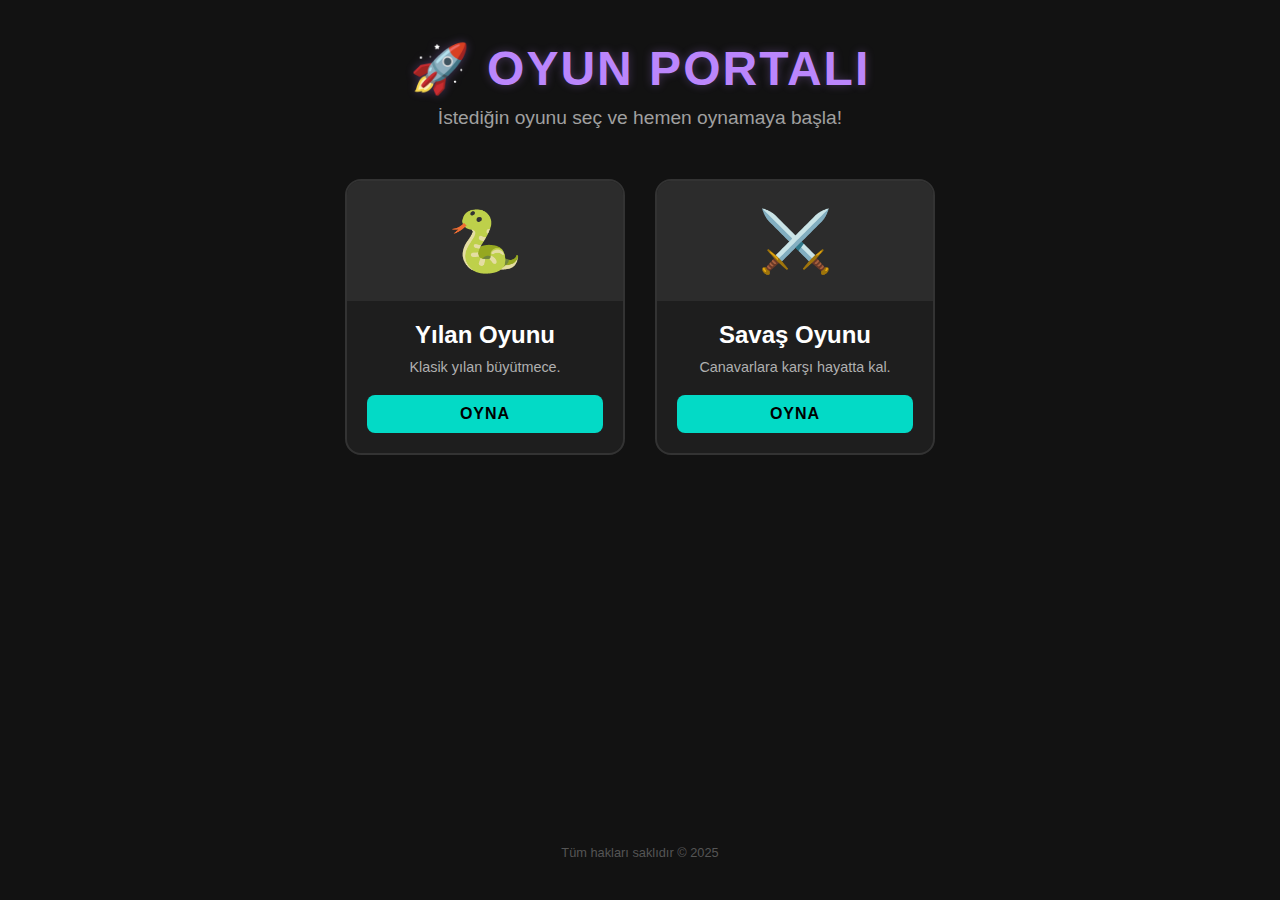
<file: index.html>
<!DOCTYPE html>
<html lang="tr">
<head>
    <meta charset="UTF-8">
    <meta name="viewport" content="width=device-width, initial-scale=1.0">
    <title>Oyun Dünyası | Arcade</title>
    <link rel="stylesheet" href="style.css">
</head>
<body>

    <header>
        <h1>🚀 Oyun Portalı</h1>
        <p>İstediğin oyunu seç ve hemen oynamaya başla!</p>
    </header>

    <div class="oyun-container">

        <a href="OYUNLAR/yilanoyunu/index.html" class="oyun-kutusu">
            <div class="ikon-alani">🐍</div>
            <div class="metin-alani">
                <span class="oyun-adi">Yılan Oyunu</span>
                <span class="oyun-aciklama">Klasik yılan büyütmece.</span>
                <span class="oyna-buton">OYNA</span>
            </div>
        </a>

        <a href="OYUNLAR/savasoyunu/index.html" class="oyun-kutusu">
            <div class="ikon-alani">⚔️</div>
            <div class="metin-alani">
                <span class="oyun-adi">Savaş Oyunu</span>
                <span class="oyun-aciklama">Canavarlara karşı hayatta kal.</span>
                <span class="oyna-buton">OYNA</span>
            </div>
        </a>

    </div>

    <footer>
        <p>Tüm hakları saklıdır &copy; 2025</p>
    </footer>

</body>
</html>
</file>
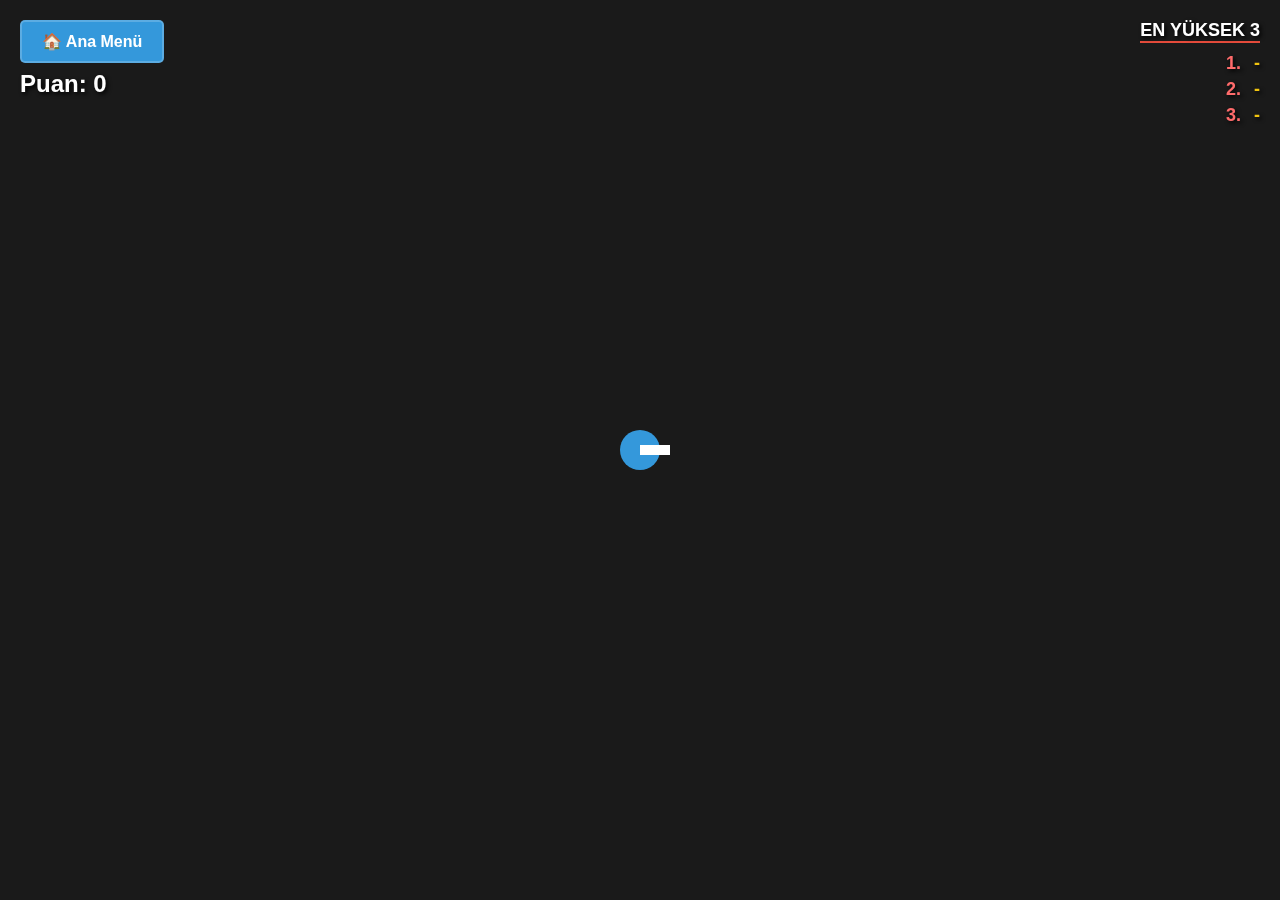
<file: OYUNLAR/savasoyunu/index.html>
<!DOCTYPE html>
<html lang="tr">
<head>
    <meta charset="UTF-8">
    <title>Savaş Oyunu - Sonsuz Mod</title>
    <style>
        body {
            margin: 0;
            overflow: hidden;
            background-color: #1a1a1a;
            font-family: 'Segoe UI', Tahoma, Geneva, Verdana, sans-serif;
            cursor: crosshair;
        }
        canvas {
            display: block;
        }

        /* ANA MENÜ BUTONU (SOL ÜST) */
        .home-button {
            position: absolute;
            top: 20px;
            left: 20px;
            background-color: #3498db;
            color: white;
            padding: 10px 20px;
            text-decoration: none;
            border-radius: 5px;
            font-weight: bold;
            font-size: 16px;
            border: 2px solid rgba(255,255,255,0.2);
            z-index: 100;
            transition: all 0.3s;
        }
        .home-button:hover {
            background-color: #2980b9;
            transform: scale(1.05);
        }

        /* MEVCUT PUAN (BUTONUN ALTINA ALINDI) */
        #ui-layer {
            position: absolute;
            top: 70px; /* Butonun altına gelmesi için aşağı ittik */
            left: 20px;
            color: white;
            font-size: 24px;
            font-weight: bold;
            pointer-events: none;
            text-shadow: 2px 2px 4px #000;
        }

        /* EN YÜKSEK SKORLAR (SAĞ ÜST) */
        #high-scores {
            position: absolute;
            top: 20px;
            right: 20px;
            color: white;
            text-align: right;
            pointer-events: none;
            text-shadow: 2px 2px 4px #000;
        }
        #high-scores h3 {
            margin: 0 0 10px 0;
            font-size: 18px;
            color: #fff;
            text-transform: uppercase;
            border-bottom: 2px solid #e74c3c;
            display: inline-block;
        }
        #high-scores ul {
            list-style: none;
            padding: 0;
            margin: 0;
            font-size: 18px;
        }
        #high-scores li {
            margin-bottom: 5px;
        }
        
        .rank-color { color: #ff6b6b; font-weight: bold; margin-right: 8px; }
        .score-color { color: #f1c40f; font-weight: bold; }

        /* OYUN BİTTİ EKRANI */
        #game-over {
            position: absolute;
            top: 50%;
            left: 50%;
            transform: translate(-50%, -50%);
            color: white;
            text-align: center;
            display: none;
            background: rgba(0, 0, 0, 0.9);
            padding: 40px;
            border-radius: 15px;
            border: 2px solid #e74c3c;
            box-shadow: 0 0 30px rgba(231, 76, 60, 0.6);
            z-index: 10;
        }
        button {
            background-color: #e74c3c;
            color: white;
            border: none;
            padding: 15px 30px;
            font-size: 20px;
            cursor: pointer;
            border-radius: 5px;
            margin-top: 20px;
            transition: background 0.3s;
        }
        button:hover {
            background-color: #c0392b;
        }
    </style>
</head>
<body>

    <a href="../../index.html" class="home-button">🏠 Ana Menü</a>

    <div id="ui-layer">Puan: <span id="score">0</span></div>

    <div id="high-scores">
        <h3>En Yüksek 3</h3>
        <ul id="high-score-list"></ul>
    </div>

    <div id="game-over">
        <h1 style="margin-top: 0; color: #e74c3c;">OYUN BİTTİ!</h1>
        <p style="font-size: 1.2rem;">Son Puanın: <span id="final-score" style="font-weight: bold; color: #f1c40f;">0</span></p>
        <button onclick="location.reload()">🔄 Tekrar Oyna</button>
    </div>

    <canvas id="gameCanvas"></canvas>

    <script>
        const canvas = document.getElementById('gameCanvas');
        const ctx = canvas.getContext('2d');
        const scoreEl = document.getElementById('score');
        const gameOverEl = document.getElementById('game-over');
        const finalScoreEl = document.getElementById('final-score');
        const highScoreListEl = document.getElementById('high-score-list');

        canvas.width = window.innerWidth;
        canvas.height = window.innerHeight;

        let score = 0;
        let isGameOver = false;
        let frameCount = 0;
        let speedMultiplier = 1.0;

        const mouse = { x: canvas.width / 2, y: canvas.height / 2 };

        window.addEventListener('mousemove', (event) => {
            mouse.x = event.clientX;
            mouse.y = event.clientY;
        });

        const player = {
            x: canvas.width / 2,
            y: canvas.height / 2,
            radius: 20,
            color: '#3498db',
            speed: 5
        };

        const bullets = [];
        const enemies = [];

        window.addEventListener('mousedown', () => {
            if (!isGameOver) shootBullet();
        });

        const keys = {};
        window.addEventListener('keydown', (e) => keys[e.code] = true);
        window.addEventListener('keyup', (e) => keys[e.code] = false);

        loadHighScores();

        // 30 saniyede bir düşmanları hızlandır
        setInterval(() => {
            if (!isGameOver) {
                speedMultiplier += 0.1;
            }
        }, 30000);

        function shootBullet() {
            const angle = Math.atan2(mouse.y - player.y, mouse.x - player.x);
            bullets.push({
                x: player.x,
                y: player.y,
                radius: 5,
                color: '#f1c40f',
                velocity: {
                    x: Math.cos(angle) * 12,
                    y: Math.sin(angle) * 12
                }
            });
        }

        function spawnEnemy() {
            const radius = Math.random() * 15 + 15;
            let x, y;
            const side = Math.floor(Math.random() * 4);

            switch(side) {
                case 0: x = Math.random() * canvas.width; y = -radius; break;
                case 1: x = canvas.width + radius; y = Math.random() * canvas.height; break;
                case 2: x = Math.random() * canvas.width; y = canvas.height + radius; break;
                case 3: x = -radius; y = Math.random() * canvas.height; break;
            }

            enemies.push({
                x: x,
                y: y,
                radius: radius,
                color: `hsl(${Math.random() * 360}, 50%, 50%)`,
                speed: (Math.random() * 1 + 1) * speedMultiplier
            });
        }

        function update() {
            if (isGameOver) return;

            // --- OYUNCU HAREKETİ ---
            if (keys['ArrowUp'] || keys['KeyW']) player.y -= player.speed;
            if (keys['ArrowDown'] || keys['KeyS']) player.y += player.speed;
            if (keys['ArrowLeft'] || keys['KeyA']) player.x -= player.speed;
            if (keys['ArrowRight'] || keys['KeyD']) player.x += player.speed;

            // --- EKRAN GEÇİŞİ (WRAP AROUND) ÖZELLİĞİ ---
            // Eğer sağdan çıkarsa, soldan geri girsin
            if (player.x - player.radius > canvas.width) {
                player.x = -player.radius;
            }
            // Eğer soldan çıkarsa, sağdan geri girsin
            else if (player.x + player.radius < 0) {
                player.x = canvas.width + player.radius;
            }
            // Eğer alttan çıkarsa, üstten geri girsin
            if (player.y - player.radius > canvas.height) {
                player.y = -player.radius;
            }
            // Eğer üstten çıkarsa, alttan geri girsin
            else if (player.y + player.radius < 0) {
                player.y = canvas.height + player.radius;
            }
            // -------------------------------------------

            // Mermileri Güncelle
            for (let i = bullets.length - 1; i >= 0; i--) {
                const b = bullets[i];
                b.x += b.velocity.x;
                b.y += b.velocity.y;

                if (b.x < 0 || b.x > canvas.width || b.y < 0 || b.y > canvas.height) {
                    bullets.splice(i, 1);
                }
            }

            frameCount++;
            if (frameCount % 100 === 0) spawnEnemy();

            // Düşmanları Güncelle
            for (let i = enemies.length - 1; i >= 0; i--) {
                const e = enemies[i];
                const angle = Math.atan2(player.y - e.y, player.x - e.x);
                e.x += Math.cos(angle) * e.speed;
                e.y += Math.sin(angle) * e.speed;

                const distToPlayer = Math.hypot(player.x - e.x, player.y - e.y);
                if (distToPlayer - e.radius - player.radius < 1) endGame();

                for (let j = bullets.length - 1; j >= 0; j--) {
                    const b = bullets[j];
                    const distToBullet = Math.hypot(b.x - e.x, b.y - e.y);
                    if (distToBullet - e.radius - b.radius < 1) {
                        score += 10;
                        scoreEl.innerText = score;
                        enemies.splice(i, 1);
                        bullets.splice(j, 1);
                        break;
                    }
                }
            }
        }

        function draw() {
            ctx.fillStyle = '#1a1a1a'; 
            ctx.fillRect(0, 0, canvas.width, canvas.height);

            // Oyuncu
            ctx.beginPath();
            ctx.arc(player.x, player.y, player.radius, 0, Math.PI * 2, false);
            ctx.fillStyle = player.color;
            ctx.fill();

            // Namlu
            ctx.save();
            ctx.translate(player.x, player.y);
            const angle = Math.atan2(mouse.y - player.y, mouse.x - player.x);
            ctx.rotate(angle);
            ctx.fillStyle = '#fff';
            ctx.fillRect(0, -5, 30, 10);
            ctx.restore();

            // Mermiler
            for (const b of bullets) {
                ctx.beginPath();
                ctx.arc(b.x, b.y, b.radius, 0, Math.PI * 2, false);
                ctx.fillStyle = b.color;
                ctx.fill();
            }

            // Düşmanlar
            for (const e of enemies) {
                ctx.beginPath();
                ctx.arc(e.x, e.y, e.radius, 0, Math.PI * 2, false);
                ctx.fillStyle = e.color;
                ctx.fill();
                ctx.strokeStyle = 'white';
                ctx.lineWidth = 1;
                ctx.stroke();
            }
        }

        function loadHighScores() {
            const scores = JSON.parse(localStorage.getItem('tankGameScores')) || [];
            updateScoreBoard(scores);
        }

        function saveScore(newScore) {
            let scores = JSON.parse(localStorage.getItem('tankGameScores')) || [];
            scores.push(newScore);
            scores.sort((a, b) => b - a);
            scores = scores.slice(0, 3);
            localStorage.setItem('tankGameScores', JSON.stringify(scores));
            updateScoreBoard(scores);
        }

        function updateScoreBoard(scores) {
            const displayScores = [...scores];
            while (displayScores.length < 3) {
                displayScores.push('-');
            }

            highScoreListEl.innerHTML = displayScores.map((s, index) => 
                `<li>
                    <span class="rank-color">${index + 1}.</span> 
                    <span class="score-color">${s}</span>
                </li>`
            ).join('');
        }

        function endGame() {
            isGameOver = true;
            gameOverEl.style.display = 'block';
            finalScoreEl.innerText = score;
            saveScore(score);
        }

        function animate() {
            requestAnimationFrame(animate);
            update();
            draw();
        }

        animate();
    </script>
</body>
</html>
</file>
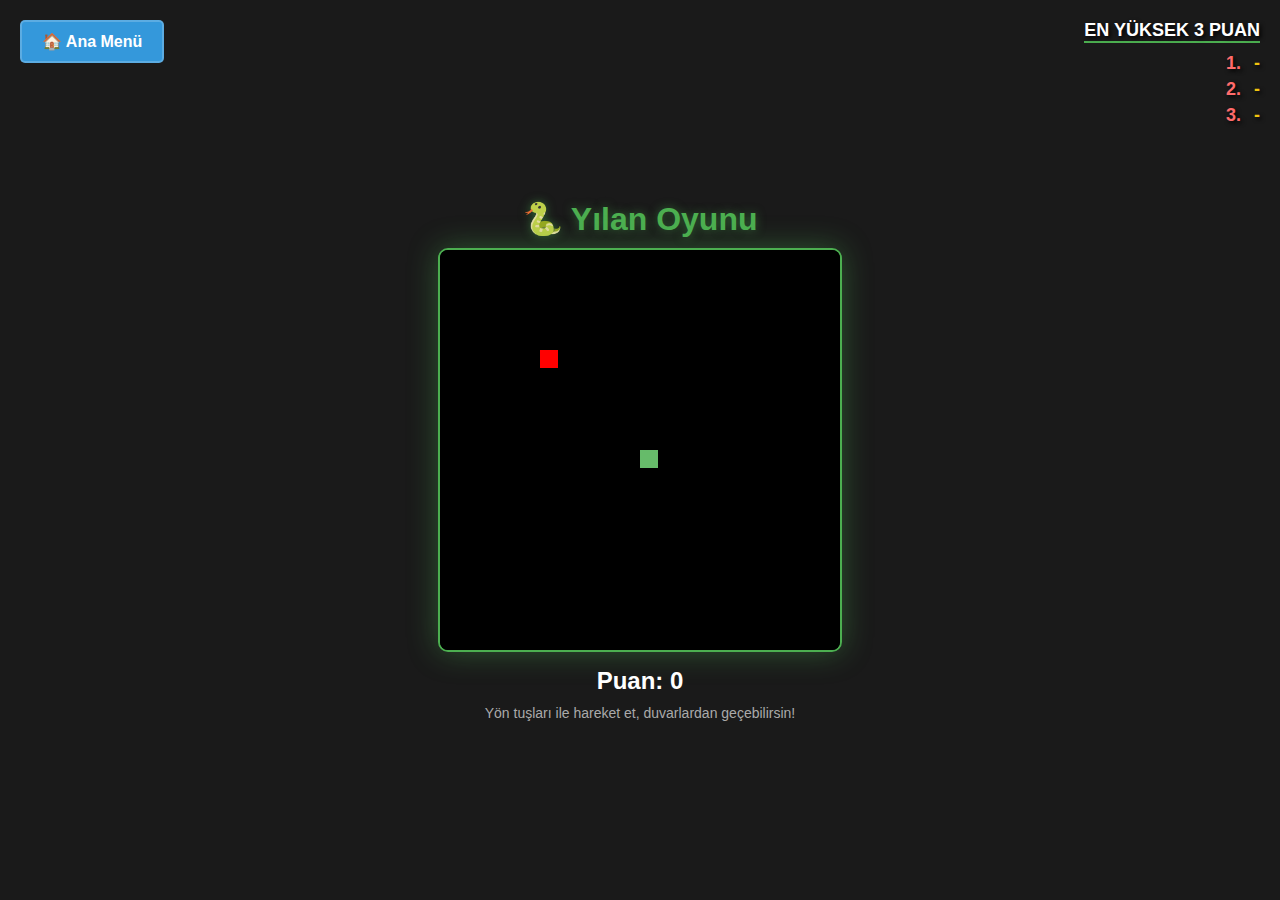
<file: OYUNLAR/yilanoyunu/index.html>
<!DOCTYPE html>
<html lang="tr">
<head>
    <meta charset="UTF-8">
    <meta name="viewport" content="width=device-width, initial-scale=1.0">
    <title>FvA - Yılan Oyunu</title>
    <style>
        body {
            background-color: #1a1a1a;
            color: white;
            display: flex;
            flex-direction: column;
            align-items: center;
            justify-content: center;
            height: 100vh;
            margin: 0;
            font-family: 'Segoe UI', Tahoma, Geneva, Verdana, sans-serif;
        }

        h1 {
            margin-bottom: 10px;
            font-size: 32px;
            color: #4CAF50;
            text-shadow: 0 0 10px rgba(76, 175, 80, 0.5);
        }

        canvas {
            border: 2px solid #4CAF50;
            background-color: #000;
            box-shadow: 0 0 30px rgba(76, 175, 80, 0.4);
            border-radius: 10px;
        }

        /* ANA MENÜ BUTONU (SOL ÜST) */
        .home-button {
            position: absolute;
            top: 20px;
            left: 20px;
            background-color: #3498db;
            color: white;
            padding: 10px 20px;
            text-decoration: none;
            border-radius: 5px;
            font-weight: bold;
            font-size: 16px;
            border: 2px solid rgba(255,255,255,0.2);
            transition: all 0.3s;
        }
        .home-button:hover {
            background-color: #2980b9;
            transform: scale(1.05);
        }

        #scoreBoard {
            margin-top: 15px;
            font-size: 24px;
            font-weight: bold;
        }

        .controls {
            margin-top: 10px;
            font-size: 14px;
            color: #aaa;
        }

        /* EN YÜKSEK SKORLAR (SAĞ ÜST) */
        #high-scores {
            position: absolute;
            top: 20px;
            right: 20px;
            color: white;
            text-align: right;
            pointer-events: none;
            text-shadow: 2px 2px 4px #000;
        }
        #high-scores h3 {
            margin: 0 0 10px 0;
            font-size: 18px;
            color: #fff;
            text-transform: uppercase;
            border-bottom: 2px solid #4CAF50;
            display: inline-block;
        }
        #high-scores ul {
            list-style: none;
            padding: 0;
            margin: 0;
            font-size: 18px;
        }
        #high-scores li {
            margin-bottom: 5px;
        }
        .rank-color { color: #ff6b6b; font-weight: bold; margin-right: 8px; }
        .score-color { color: #f1c40f; font-weight: bold; }

        /* OYUN BİTTİ EKRANI */
        #game-over {
            position: absolute;
            top: 50%;
            left: 50%;
            transform: translate(-50%, -50%);
            color: white;
            text-align: center;
            display: none; /* Başlangıçta gizli */
            background: rgba(0, 0, 0, 0.9);
            padding: 40px;
            border-radius: 15px;
            border: 2px solid #4CAF50;
            box-shadow: 0 0 30px rgba(76, 175, 80, 0.6);
            z-index: 10;
        }
        button {
            background-color: #4CAF50;
            color: white;
            border: none;
            padding: 15px 30px;
            font-size: 20px;
            cursor: pointer;
            border-radius: 5px;
            margin-top: 20px;
            transition: background 0.3s;
        }
        button:hover {
            background-color: #45a049;
        }
    </style>
</head>
<body>

    <a href="../../index.html" class="home-button">🏠 Ana Menü</a>

    <div id="high-scores">
        <h3>En Yüksek 3 Puan</h3>
        <ul id="high-score-list"></ul>
    </div>

    <h1>🐍 Yılan Oyunu</h1>
    
    <div id="game-over">
        <h1 style="margin-top: 0; color: #4CAF50;">OYUN BİTTİ!</h1>
        <p style="font-size: 1.2rem;">Son Puanın: <span id="final-score" style="font-weight: bold; color: #f1c40f;">0</span></p>
        <button onclick="location.reload()">🔄 Tekrar Oyna</button>
    </div>

    <canvas id="gameCanvas" width="400" height="400"></canvas>
    <div id="scoreBoard">Puan: 0</div>
    <div class="controls">Yön tuşları ile hareket et, duvarlardan geçebilirsin!</div>

    <script>
        const canvas = document.getElementById("gameCanvas");
        const ctx = canvas.getContext("2d");
        const highScoreListEl = document.getElementById('high-score-list');
        const gameOverEl = document.getElementById('game-over');
        const finalScoreEl = document.getElementById('final-score');
        
        let speed = 7;
        let tileCount = 20; 
        let tileSize = canvas.width / tileCount - 2; 
        
        let headX = 10;
        let headY = 10;
        
        let xVelocity = 0;
        let yVelocity = 0;

        let appleX = 5;
        let appleY = 5;

        const snakeParts = [];
        let tailLength = 2;

        let score = 0;
        let isGameRunning = true;

        // Başlangıçta skorları yükle
        loadHighScores();

        function drawGame() {
            if (!isGameRunning) return;

            changeSnakePosition();
            
            // Oyun bitti kontrolü (Sadece kendine çarpma)
            let result = isGameOver();
            if (result) {
                endGame();
                return;
            }

            clearScreen();
            checkAppleCollision();
            drawApple();
            drawSnake();
            drawScore();

            setTimeout(drawGame, 1000 / speed);
        }

        function isGameOver() {
            let gameOver = false;

            if (yVelocity === 0 && xVelocity === 0) {
                return false;
            }

            // DİKKAT: Duvar kontrolünü kaldırdık (Sonsuz Harita için)
            // Sadece kendine çarpma kontrolü kaldı
            for (let i = 0; i < snakeParts.length; i++) {
                let part = snakeParts[i];
                if (part.x === headX && part.y === headY) {
                    gameOver = true;
                    break;
                }
            }

            return gameOver;
        }

        function drawScore() {
            document.getElementById("scoreBoard").innerText = "Puan: " + score;
        }

        function clearScreen() {
            ctx.fillStyle = 'black';
            ctx.fillRect(0, 0, canvas.width, canvas.height);
        }

        function drawSnake() {
            ctx.fillStyle = '#4CAF50'; // Yılan gövdesi yeşil
            for (let i = 0; i < snakeParts.length; i++) {
                let part = snakeParts[i];
                ctx.fillRect(part.x * canvas.width / tileCount, part.y * canvas.height / tileCount, tileSize, tileSize);
            }

            snakeParts.push(new SnakePart(headX, headY));
            while (snakeParts.length > tailLength) {
                snakeParts.shift();
            }

            ctx.fillStyle = '#66bb6a'; // Yılan başı biraz daha açık yeşil
            ctx.fillRect(headX * canvas.width / tileCount, headY * canvas.height / tileCount, tileSize, tileSize);
        }

        function changeSnakePosition() {
            headX = headX + xVelocity;
            headY = headY + yVelocity;

            // --- DUVARLARDAN GEÇME (WRAP AROUND) ---
            if (headX < 0) {
                headX = tileCount - 1;
            } else if (headX >= tileCount) {
                headX = 0;
            }

            if (headY < 0) {
                headY = tileCount - 1;
            } else if (headY >= tileCount) {
                headY = 0;
            }
            // ----------------------------------------
        }

        function drawApple() {
            ctx.fillStyle = "red";
            ctx.fillRect(appleX * canvas.width / tileCount, appleY * canvas.height / tileCount, tileSize, tileSize);
        }

        function checkAppleCollision() {
            if (appleX === headX && appleY === headY) {
                appleX = Math.floor(Math.random() * tileCount);
                appleY = Math.floor(Math.random() * tileCount);
                tailLength++;
                score += 10;
                // Oyun biraz hızlansın
                if(speed < 20) speed += 0.2;
            }
        }

        // --- SKOR TABLOSU İŞLEMLERİ ---
        function loadHighScores() {
            const scores = JSON.parse(localStorage.getItem('snakeGameScores')) || [];
            updateScoreBoard(scores);
        }

        function saveScore(newScore) {
            let scores = JSON.parse(localStorage.getItem('snakeGameScores')) || [];
            scores.push(newScore);
            scores.sort((a, b) => b - a);
            scores = scores.slice(0, 3); // İlk 3'ü tut
            localStorage.setItem('snakeGameScores', JSON.stringify(scores));
            updateScoreBoard(scores);
        }

        function updateScoreBoard(scores) {
            const displayScores = [...scores];
            while (displayScores.length < 3) {
                displayScores.push('-');
            }

            highScoreListEl.innerHTML = displayScores.map((s, index) => 
                `<li>
                    <span class="rank-color">${index + 1}.</span> 
                    <span class="score-color">${s}</span>
                </li>`
            ).join('');
        }

        function endGame() {
            isGameRunning = false;
            finalScoreEl.innerText = score;
            gameOverEl.style.display = 'block'; // Menüyü göster
            saveScore(score);
        }

        document.body.addEventListener('keydown', keyDown);

        function keyDown(event) {
            // Yukarı
            if (event.keyCode == 38) {
                if (yVelocity == 1) return;
                yVelocity = -1;
                xVelocity = 0;
            }
            // Aşağı
            if (event.keyCode == 40) {
                if (yVelocity == -1) return;
                yVelocity = 1;
                xVelocity = 0;
            }
            // Sol
            if (event.keyCode == 37) {
                if (xVelocity == 1) return;
                yVelocity = 0;
                xVelocity = -1;
            }
            // Sağ
            if (event.keyCode == 39) {
                if (xVelocity == -1) return;
                yVelocity = 0;
                xVelocity = 1;
            }
        }

        class SnakePart {
            constructor(x, y) {
                this.x = x;
                this.y = y;
            }
        }

        drawGame();
    </script>
</body>
</html>
</file>
<file: style.css>
/* GENEL SIFIRLAMA VE TEMEL AYARLAR */
* {
    margin: 0;
    padding: 0;
    box-sizing: border-box;
}

body {
    font-family: 'Segoe UI', Tahoma, Geneva, Verdana, sans-serif;
    background-color: #121212; /* Koyu Arka Plan */
    color: #ffffff;
    display: flex;
    flex-direction: column;
    align-items: center;
    min-height: 100vh;
    padding: 40px 20px;
}

/* BAŞLIK KISMI */
header {
    text-align: center;
    margin-bottom: 50px;
}

h1 {
    font-size: 3rem;
    color: #bb86fc; /* Neon Mor */
    text-transform: uppercase;
    letter-spacing: 2px;
    margin-bottom: 10px;
    text-shadow: 0 0 10px rgba(187, 134, 252, 0.3);
}

header p {
    color: #a0a0a0;
    font-size: 1.2rem;
}

/* OYUNLARIN DURDUĞU KUTU (GRID YAPISI) */
.oyun-container {
    display: flex;
    flex-wrap: wrap;
    justify-content: center;
    gap: 30px; /* Kutular arası boşluk */
    max-width: 1200px;
    width: 100%;
    margin-bottom: auto; /* Footer'ı en alta itmek için */
}

/* TEKİL OYUN KARTI */
.oyun-kutusu {
    background-color: #1e1e1e; /* Kart rengi */
    width: 280px;
    border-radius: 16px;
    overflow: hidden; /* Köşelerden taşmayı engelle */
    text-decoration: none; /* Link çizgisini kaldır */
    color: white;
    transition: all 0.3s ease;
    border: 2px solid #333;
    display: flex;
    flex-direction: column;
    position: relative;
}

/* KART ÜZERİNE GELME EFEKTİ (HOVER) */
.oyun-kutusu:hover {
    transform: translateY(-10px); /* Kart yukarı kalkar */
    border-color: #bb86fc; /* Çerçeve mor olur */
    box-shadow: 0 10px 25px rgba(187, 134, 252, 0.25); /* Arkaya ışık verir */
    background-color: #252525;
}

/* İKON ALANI */
.ikon-alani {
    height: 120px;
    background-color: #2c2c2c;
    display: flex;
    align-items: center;
    justify-content: center;
    font-size: 60px;
    transition: transform 0.3s;
}

.oyun-kutusu:hover .ikon-alani {
    transform: scale(1.1); /* İkon hafif büyür */
}

/* METİN VE BUTON ALANI */
.metin-alani {
    padding: 20px;
    text-align: center;
    display: flex;
    flex-direction: column;
    gap: 10px;
}

.oyun-adi {
    font-size: 1.5rem;
    font-weight: bold;
    color: #fff;
}

.oyun-aciklama {
    font-size: 0.9rem;
    color: #b0b0b0;
    margin-bottom: 10px;
}

/* BUTON TASARIMI */
.oyna-buton {
    background-color: #03dac6; /* Turkuaz */
    color: #000;
    padding: 10px;
    border-radius: 8px;
    font-weight: bold;
    letter-spacing: 1px;
    transition: background 0.3s;
}

.oyun-kutusu:hover .oyna-buton {
    background-color: #bb86fc; /* Üzerine gelince mor olur */
    color: white;
}

/* ALT BİLGİ (FOOTER) */
footer {
    margin-top: 50px;
    color: #555;
    font-size: 0.8rem;
}

/* MOBİL UYUMLULUK */
@media (max-width: 600px) {
    h1 { font-size: 2rem; }
    .oyun-container { gap: 20px; }
    .oyun-kutusu { width: 100%; max-width: 350px; }
}
</file>
